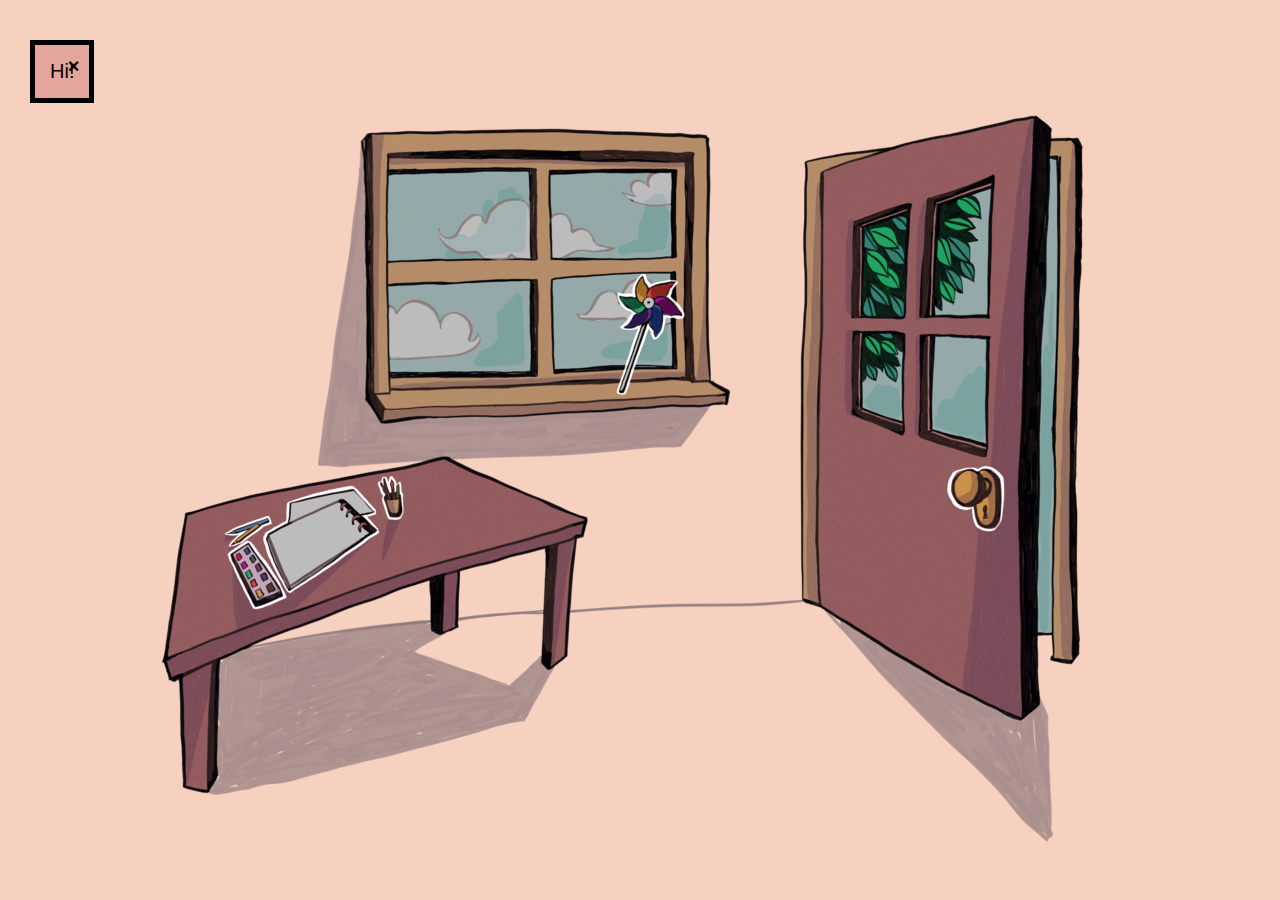
<file: index.html>
<!DOCTYPE html>
<html lang="en">
<head>
    <meta charset="UTF-8">
    <meta name="viewport" content="width=device-width, initial-scale=1.0">
    <title>Home Page</title>
    <link rel="stylesheet" href="style.css">
</head>
<body>
    <div id="container">
        <div id="image_container">
            <img src="images/room.png" usemap="#image-map">
            <map name="image-map">
                <area target="" alt="boxBreathing" title="boxBreathing" href="boxBreathing.html" coords="519,252,599,390" shape="rect" class="hover-cursor">
                <area target="" alt="drawingPad" title="drawingPad" href="drawingPad.html" coords="139,466,318,601,346,470,138,457,221,456,348,464" shape="rect" class="hover-cursor">
                <area target="" alt="leafCatching" title="leafCatching" href="leafCatching.html" coords="852,452,922,529" shape="rect" class="hover-cursor">
            </map>

        </div>
    </div>

    <div id="popup" class="popup">
        <span class="close-btn" onclick="closePopup()">&times;</span>
        <div id="popup-text"></div>
    </div>

    <script src="script.js"></script>
    
</body>
</html
</file>
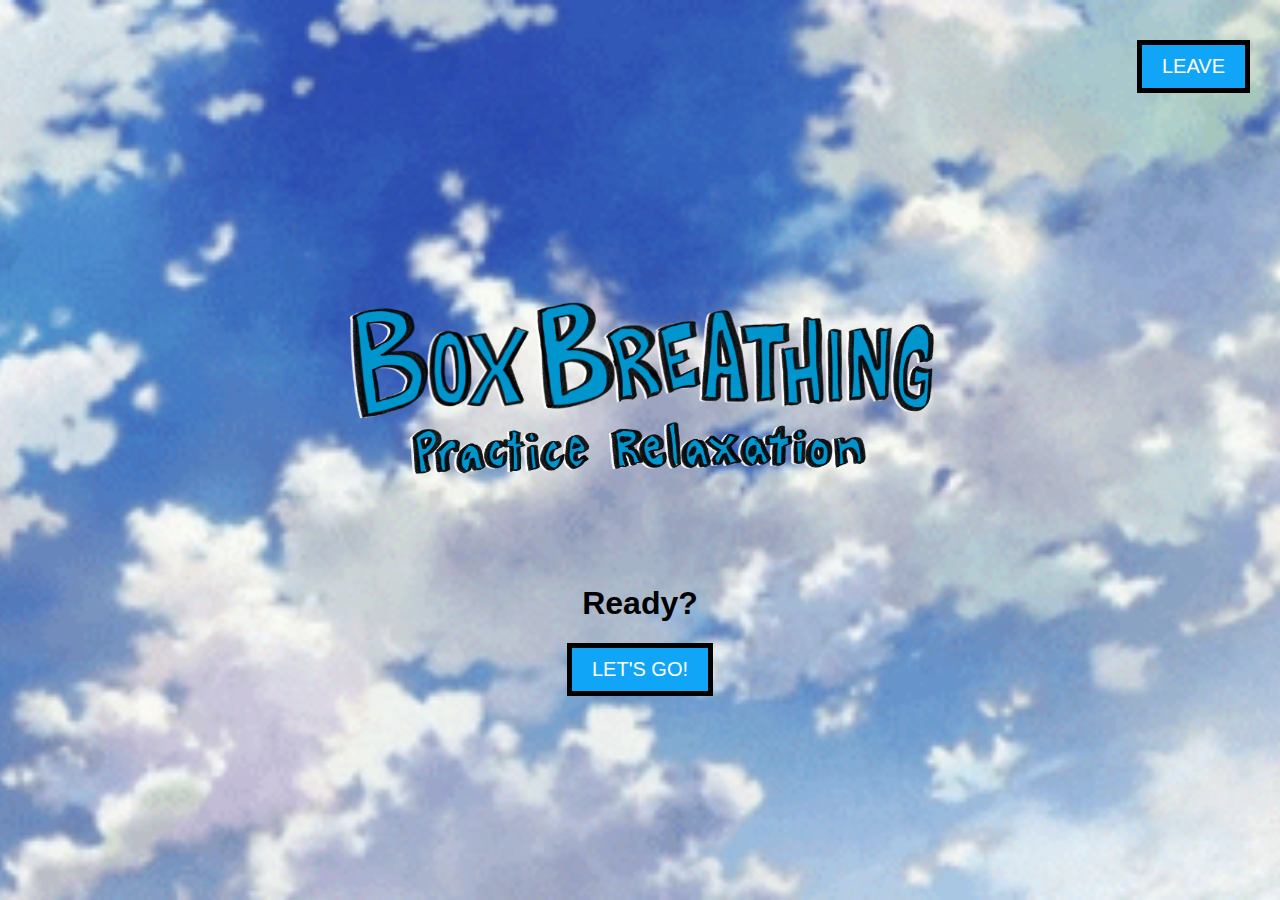
<file: boxBreathing.html>
<!DOCTYPE html>
<html lang="en">
<head>
    <meta charset="UTF-8">
    <meta name="viewport" content="width=device-width, initial-scale=1.0">
    <title>Two Slide Page</title>
    <link rel="stylesheet" href="boxBreathing.css">
</head>
<body>

    <a href="index.html">
        <button class="home-button">LEAVE</button>
      </a>

    <div id="welcomePage" class="slide">
        <!-- <h1>Let's do some box breathing!</h1> -->
        <img src="images/boxtitle.PNG" alt="box breathing" id="title-image">
        <h1>Ready?</h1>
        <button id="startButton">LET'S GO!</button>
    </div>
    <div id="gifPage" class="slide hidden">
        <img src="images/boxbreathing.gif" alt="Animated GIF" class="full-screen-gif">
    </div>
    <script src="boxBreathing.js"></script>
</body>
</html>
</file>
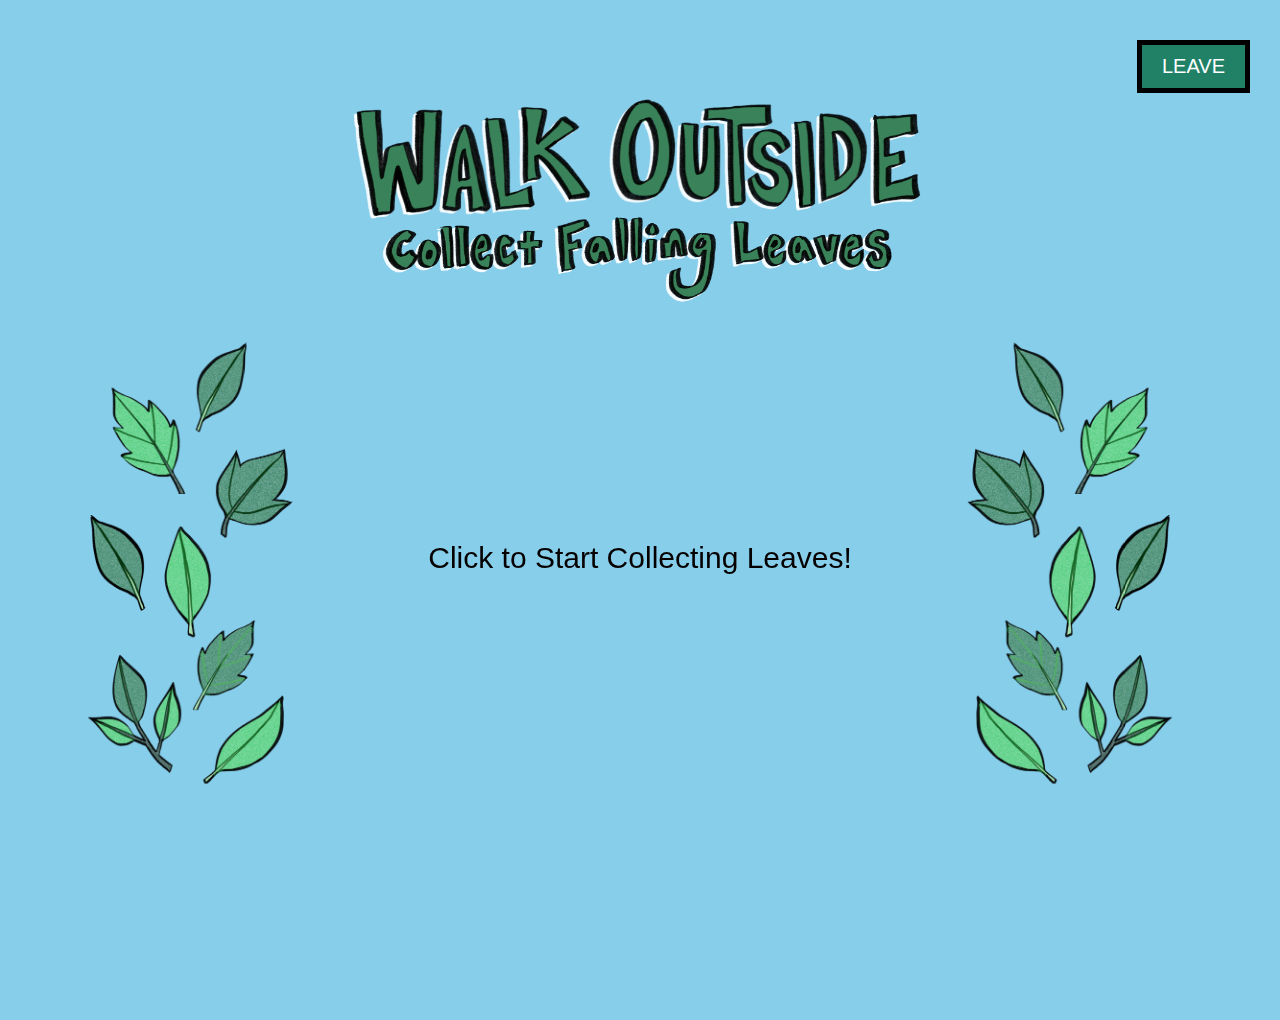
<file: leafCatching.html>
<!DOCTYPE html>
<html>
<head>
  <meta charset="utf-8">
  <meta name="viewport" content="width=device-width, initial-scale=1.0">

  <script language="javascript" type="text/javascript" src="libraries/p5.min.js"></script>
  <script language="javascript" type="text/javascript" src="leafCatching.js"></script>

  <title>SketchBook</title>
  <link rel="stylesheet" href="leafCatching.css">
    <script src="libraries/quicksettings.js"></script>
  <script src="libraries/p5.gui.js"></script>

  <style>
    body {
      padding: 0;
      margin: 0;
    }
  </style>
</head>


<body>

    <img src="images/leafleft.PNG" id="leaves-left">
    <img src="images/leafright.PNG" id="leaves-right">

    <a href="index.html">
        <button class="home-button">LEAVE</button>
      </a>

      <img src="images/walktitle.PNG" alt="Let's collect falling leaves" id="title-image">

</body>
</html>
</file>
<file: style.css>
body, html {
    height: 100%;
    width: 100%;

    display: flex;
    justify-content: center;
    align-items: center;

    background-color: rgb(247, 209, 191);

    font-family: Arial, Helvetica, sans-serif;
  }
  
  * {
    cursor:url("images/hand.png"), auto;
    }

.hover-cursor {
    cursor: url("images/hover.png"), auto;
}

.popup {
    display: none;
    position: fixed; 
    top: 40px; 
    left: 30px; 
    padding: 15px;
    background-color: hsl(8, 56%, 75%);
    border: 5px solid #000000;
    z-index: 1000;
    font-size: 20px;
}

.close-btn {
    position: absolute;
    top: 10px;
    right: 10px;
    font-size: 20px;
    font-weight: bold;
    color: #000000;
    cursor: pointer;
    border: none;
}
</file>
<file: boxBreathing.css>
body, html {
    margin: 0;
    padding: 0;
    width: 100%;
    height: 100%;
    display: flex;
    justify-content: center;
    align-items: center;

    font-family: Arial, Helvetica, sans-serif;

    background-image: url("images/clouds.gif");

    height: 100%;
  
    background-position: center;
    background-repeat: no-repeat;
    background-size: cover;
}

#title-image {
    width: 600px; 
    height: auto; 
    pointer-events: none;
}


.slide {
    display: flex;
    justify-content: center;
    align-items: center;
    flex-direction: column;
    width: 100%;
    height: 100%;
}

.hidden {
    display: none;
}

#startButton {
    padding: 10px 20px; 
    background-color: #10a5f6; 
    color: white; 
    border-style: solid; 
    border-color: black;
    border-width: 5px;
    font-size: 20px; 
    z-index: 1000; 
}
#startButton:hover {
    background-color: #000000; 
  }

.full-screen-gif {
    width: 100%;
    height: 100%;
    object-fit: cover;
    pointer-events: none;
}

* {
    cursor:url("images/hand.png"), auto;
    }

    .home-button {
        position: fixed;
        top: 40px; 
        right: 30px; 
        padding: 10px 20px; 
        background-color: #10a5f6; 
        color: white; 
        border-style: solid; 
        border-color: black;
        border-width: 5px;
        font-size: 20px; 
        z-index: 1000; 
      }
      
      .home-button:hover {
        background-color: #000000; 
      }
</file>
<file: leafCatching.css>
body, html {
    height: 100%;
    width: 100%;

    display: flex;
    justify-content: center;
    align-items: center;
    margin-top: 120px;

    background-color: skyblue;
  }

* {
    cursor:url("images/hand.png"), auto;
    }
  

    .home-button {
        position: fixed;
        top: 40px; 
        right: 30px; 
        padding: 10px 20px; 
        background-color: #208167; 
        color: white; 
        border-style: solid; 
        border-color: black;
        border-width: 5px;
        font-size: 20px; 
        z-index: 1000; 
      }
      
      .home-button:hover {
        background-color: #000000; 
      }

      #title-image {
        width: 600px; 
        height: auto; 
        top: 0;
        position: absolute;
        z-index: 3;
        pointer-events: none;
    }
      
    #leaves-left {
        width: 400px; 
        height: auto; 
        top: 3;
        left: 0;
        position: absolute;
        z-index: 3;
        pointer-events: none;
    }

         
    #leaves-right {
        width: 400px; 
        height: auto; 
        top: 3;
        right: 0;
        position: absolute;
        z-index: 3;
        pointer-events: none;
    }
</file>
